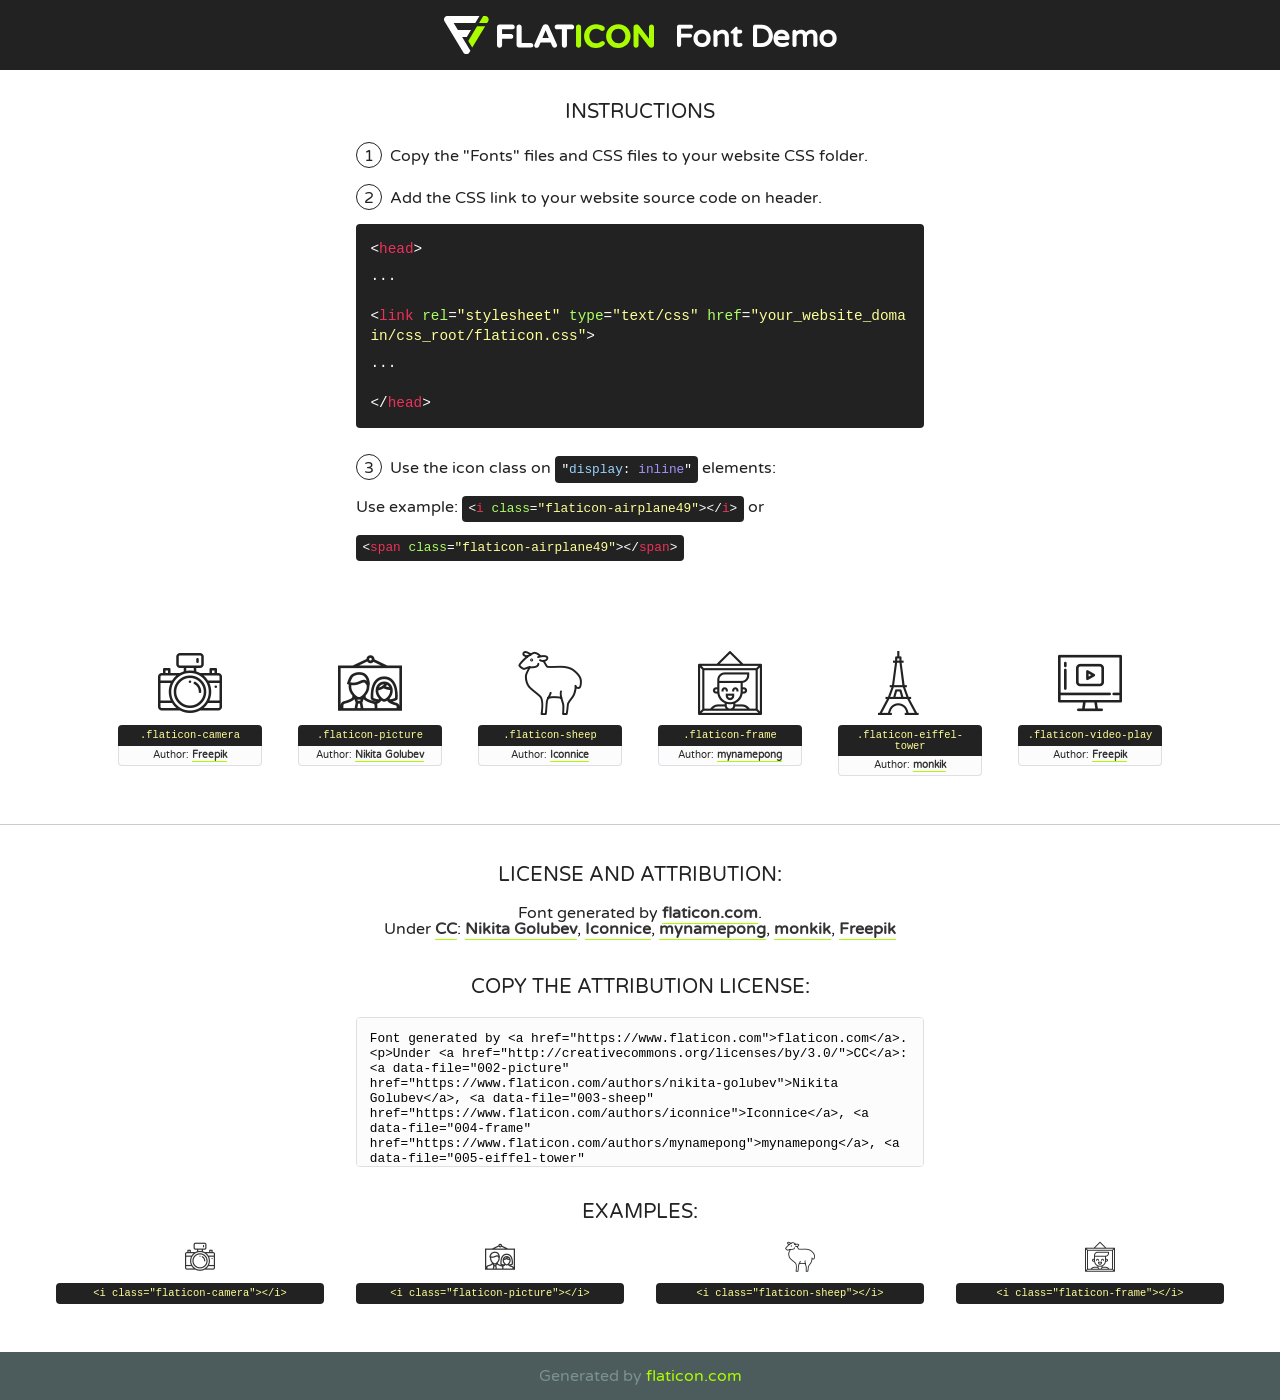
<file: web/fonts/flaticon/font/flaticon.html>
<!DOCTYPE html>
<!--
  Flaticon icon font: Flaticon
  Creation date: 07/12/2018 03:18
-->
<html>
<!DOCTYPE html>
<html>

<head>
    <title>Flaticon WebFont</title>
    <link href="http://fonts.googleapis.com/css?family=Varela+Round" rel="stylesheet" type="text/css" />
    <link rel="stylesheet" type="text/css" href="flaticon.css">
    <meta charset="UTF-8">
    <style>
    html, body, div, span, applet, object, iframe,
    h1, h2, h3, h4, h5, h6, p, blockquote, pre,
    a, abbr, acronym, address, big, cite, code,
    del, dfn, em, img, ins, kbd, q, s, samp,
    small, strike, strong, sub, sup, tt, var,
    b, u, i, center,
    dl, dt, dd, ol, ul, li,
    fieldset, form, label, legend,
    table, caption, tbody, tfoot, thead, tr, th, td,
    article, aside, canvas, details, embed, 
    figure, figcaption, footer, header, hgroup, 
    menu, nav, output, ruby, section, summary,
    time, mark, audio, video {
        margin: 0;
        padding: 0;
        border: 0;
        font-size: 100%;
        font: inherit;
        vertical-align: baseline;
    }
    /* HTML5 display-role reset for older browsers */
    article, aside, details, figcaption, figure, 
    footer, header, hgroup, menu, nav, section {
        display: block;
    }
    body {
        line-height: 1;
    }
    ol, ul {
        list-style: none;
    }
    blockquote, q {
        quotes: none;
    }
    blockquote:before, blockquote:after,
    q:before, q:after {
        content: '';
        content: none;
    }
    table {
        border-collapse: collapse;
        border-spacing: 0;
    }
    body {
        font-family: 'Varela Round', Helvetica, Arial, sans-serif;
        font-size: 16px;
        color: #222;
    }
    a {
        color: #333;
        border-bottom: 1px solid #a9fd00;
        font-weight: bold;
        text-decoration: none;
    }
    * {
        -moz-box-sizing: border-box;
        -webkit-box-sizing: border-box;
        box-sizing: border-box;
        margin: 0;
        padding: 0;
    }
    [class^="flaticon-"]:before, [class*=" flaticon-"]:before, [class^="flaticon-"]:after, [class*=" flaticon-"]:after {
        font-family: Flaticon;
        font-size: 30px;
        font-style: normal;
        margin-left: 20px;
        color: #333;
    }
    .wrapper {
        max-width: 600px;
        margin: auto;
        padding: 0 1em;
    }
    .title {
        font-size: 1.25em;
        text-align: center;
        margin-bottom: 1em;
        text-transform: uppercase;
    }
    header {
        text-align: center;
        background-color: #222;
        color: #fff;
        padding: 1em;
    }
    header .logo {
        width: 210px;
        height: 38px;
        display: inline-block;
        vertical-align: middle;
        margin-right: 1em;
        border: none;
    }
    header strong {
        font-size: 1.95em;
        font-weight: bold;
        vertical-align: middle;
        margin-top: 5px;
        display: inline-block;
    }
    .demo {
        margin: 2em auto;
        line-height: 1.25em;
    }
    .demo ul li {
        margin-bottom: 1em;
    }
    .demo ul li .num {
        color: #222;
        border-radius: 20px;
        display: inline-block;
        width: 26px;
        padding: 3px;
        height: 26px;
        text-align: center;
        margin-right: 0.5em;
        border: 1px solid #222;
    }
    .demo ul li code {
        background-color: #222;
        border-radius: 4px;
        padding: 0.25em 0.5em;
        display: inline-block;
        color: #fff;
        font-family: Consolas,Monaco,Lucida Console,Liberation Mono,DejaVu Sans Mono,Bitstream Vera Sans Mono,Courier New, monospace;
        font-weight: lighter;
        margin-top: 1em;
        font-size: 0.8em;
        word-break: break-all;
    }
    .demo ul li code.big {
        padding: 1em;
        font-size: 0.9em;
    }
    .demo ul li code .red {
        color: #EF3159;
    }
    .demo ul li code .green {
        color: #ACFF65;
    }
    .demo ul li code .yellow {
        color: #FFFF99;
    }
    .demo ul li code .blue {
        color: #99D3FF;
    }
    .demo ul li code .purple {
        color: #A295FF;
    }
    .demo ul li code .dots {
        margin-top: 0.5em;
        display: block;
    }
    #glyphs {
        border-bottom: 1px solid #ccc;
        padding: 2em 0;
        text-align: center;
    }
    .glyph {
        display: inline-block;
        width: 9em;
        margin: 1em;
        text-align: center;
        vertical-align: top;
        background: #FFF;
    }
    .glyph .glyph-icon {
        padding: 10px;
        display: block;
        font-family:"Flaticon";
        font-size: 64px;
        line-height: 1;
    }
    .glyph .glyph-icon:before {
        font-size: 64px;
        color: #222;
        margin-left: 0;
    }
    .class-name {
        font-size: 0.65em;
        background-color: #222;
        color: #fff;
        border-radius: 4px 4px 0 0;
        padding: 0.5em;
        color: #FFFF99;
        font-family: Consolas,Monaco,Lucida Console,Liberation Mono,DejaVu Sans Mono,Bitstream Vera Sans Mono,Courier New, monospace;
    }
    .author-name {
        font-size: 0.6em;
        background-color: #fcfcfd;
        border: 1px solid #DEDEE4;
        border-top: 0;
        border-radius: 0 0 4px 4px;
        padding: 0.5em;
    }
    .class-name:last-child {
        font-size: 10px;
        color:#888;
    }
    .class-name:last-child a {
        font-size: 10px;
        color:#555;
    }
    .class-name:last-child a:hover {
        color:#a9fd00;
    }
    .glyph > input {
        display: block;
        width: 100px;
        margin: 5px auto;
        text-align: center;
        font-size: 12px;
        cursor: text;
    }
    .glyph > input.icon-input {
        font-family:"Flaticon";
        font-size: 16px;
        margin-bottom: 10px;
    }
    .attribution .title {
        margin-top: 2em;
    }
    .attribution textarea {
        background-color: #fcfcfd;
        padding: 1em;
        border: none;
        box-shadow: none;
        border: 1px solid #DEDEE4;
        border-radius: 4px;
        resize: none;
        width: 100%;
        height: 150px;
        font-size: 0.8em;
        font-family: Consolas,Monaco,Lucida Console,Liberation Mono,DejaVu Sans Mono,Bitstream Vera Sans Mono,Courier New, monospace;
        -webkit-appearance: none;
    }
    .iconsuse {
        margin: 2em auto;
        text-align: center;
        max-width: 1200px;
    }
    .iconsuse:after {
        content: '';
        display: table;
        clear: both;
    }
    .iconsuse .image {
        float: left;
        width: 25%;
        padding: 0 1em;
    }
    .iconsuse .image p {
        margin-bottom: 1em;
    }
    .iconsuse .image span {
        display: block;
        font-size: 0.65em;
        background-color: #222;
        color: #fff;
        border-radius: 4px;
        padding: 0.5em;
        color: #FFFF99;
        margin-top: 1em;
        font-family: Consolas,Monaco,Lucida Console,Liberation Mono,DejaVu Sans Mono,Bitstream Vera Sans Mono,Courier New, monospace;
    }
    #footer {
        text-align: center;
        background-color: #4C5B5C;
        color: #7c9192;
        padding: 1em;
    }
    #footer a {
        border: none;
        color: #a9fd00;
        font-weight: normal;
    }
    @media (max-width: 960px) {
        .iconsuse .image {
            width: 50%;
        }
    }
    @media (max-width: 560px) {
        .iconsuse .image {
            width: 100%;
        }
    }
    </style>
</head>

<body class="characters-off">

    <header>
        <a href="https://www.flaticon.com" target="_blank" class="logo">
            <svg version="1.1" xmlns="http://www.w3.org/2000/svg" xmlns:xlink="http://www.w3.org/1999/xlink" xmlns:a="http://ns.adobe.com/AdobeSVGViewerExtensions/3.0/" viewBox="0 0 560.875 102.036" enable-background="new 0 0 560.875 102.036" xml:space="preserve">
                <defs>
                </defs>
                <g>
                    <g class="letters">
                        <path fill="#ffffff" d="M141.596,29.675c0-3.777,2.985-6.767,6.764-6.767h34.438c3.426,0,6.15,2.728,6.15,6.15
                        c0,3.43-2.724,6.149-6.15,6.149h-27.674v13.091h23.719c3.429,0,6.151,2.724,6.151,6.15c0,3.43-2.723,6.149-6.151,6.149h-23.719
                        v17.574c0,3.773-2.986,6.761-6.764,6.761c-3.779,0-6.764-2.989-6.764-6.761V29.675z"></path>
                        <path fill="#ffffff" d="M193.844,29.149c0-3.781,2.985-6.767,6.764-6.767c3.776,0,6.763,2.985,6.763,6.767v42.957h25.039
                        c3.426,0,6.149,2.726,6.149,6.153c0,3.425-2.723,6.15-6.149,6.15h-31.802c-3.779,0-6.764-2.986-6.764-6.768V29.149z"></path>
                        <path fill="#ffffff" d="M241.891,75.71l21.438-48.407c1.492-3.341,4.215-5.357,7.906-5.357h0.792
                        c3.686,0,6.323,2.017,7.815,5.357l21.439,48.407c0.436,0.967,0.701,1.845,0.701,2.723c0,3.602-2.809,6.501-6.414,6.501
                        c-3.161,0-5.269-1.845-6.499-4.655l-4.132-9.661h-27.059l-4.301,10.102c-1.144,2.631-3.426,4.214-6.237,4.214
                        c-3.517,0-6.24-2.81-6.24-6.325C241.1,77.64,241.451,76.677,241.891,75.71z M279.932,58.666l-8.521-20.297l-8.526,20.297H279.932
                        z"></path>
                        <path fill="#ffffff" d="M314.864,35.387H301.86c-3.429,0-6.239-2.813-6.239-6.238c0-3.429,2.811-6.24,6.239-6.24h39.533
                        c3.426,0,6.237,2.811,6.237,6.24c0,3.425-2.811,6.238-6.237,6.238h-13.001v42.785c0,3.773-2.99,6.761-6.764,6.761
                        c-3.779,0-6.764-2.989-6.764-6.761V35.387z"></path>
                        <path fill="#A9FD00" d="M352.615,29.149c0-3.781,2.985-6.767,6.767-6.767c3.774,0,6.761,2.985,6.761,6.767v49.024
                        c0,3.773-2.987,6.761-6.761,6.761c-3.781,0-6.767-2.989-6.767-6.761V29.149z"></path>
                        <path fill="#A9FD00" d="M374.132,53.836v-0.179c0-17.481,13.178-31.801,32.065-31.801c9.22,0,15.459,2.458,20.557,6.238
                        c1.402,1.054,2.637,2.985,2.637,5.357c0,3.692-2.985,6.59-6.681,6.59c-1.845,0-3.071-0.702-4.044-1.319
                        c-3.776-2.813-7.729-4.393-12.562-4.393c-10.364,0-17.831,8.611-17.831,19.154v0.173c0,10.542,7.291,19.329,17.831,19.329
                        c5.715,0,9.492-1.756,13.359-4.834c1.049-0.874,2.458-1.491,4.039-1.491c3.429,0,6.325,2.813,6.325,6.236
                        c0,2.106-1.056,3.78-2.282,4.834c-5.539,4.834-12.036,7.733-21.878,7.733C387.572,85.464,374.132,71.493,374.132,53.836z"></path>
                        <path fill="#A9FD00" d="M433.009,53.836v-0.179c0-17.481,13.79-31.801,32.766-31.801c18.981,0,32.592,14.143,32.592,31.628v0.173
                        c0,17.483-13.785,31.807-32.769,31.807C446.625,85.464,433.009,71.32,433.009,53.836z M484.224,53.836v-0.179
                        c0-10.539-7.725-19.326-18.626-19.326c-10.893,0-18.449,8.611-18.449,19.154v0.173c0,10.542,7.73,19.329,18.626,19.329
                        C476.676,72.986,484.224,64.378,484.224,53.836z"></path>
                        <path fill="#A9FD00" d="M506.233,29.321c0-3.774,2.99-6.763,6.767-6.763h1.401c3.252,0,5.183,1.583,7.029,3.953l26.093,34.265
                        V29.059c0-3.692,2.99-6.677,6.681-6.677c3.683,0,6.671,2.985,6.671,6.677v48.934c0,3.78-2.987,6.765-6.764,6.765h-0.436
                        c-3.257,0-5.188-1.581-7.034-3.953l-27.056-35.492v32.944c0,3.687-2.985,6.676-6.678,6.676c-3.683,0-6.673-2.989-6.673-6.676
                        V29.321z"></path>
                    </g>
                    <g class="insignia">
                        <path fill="#ffffff" d="M48.372,56.137h12.517l11.156-18.537H37.186L25.688,18.539h57.825L94.668,0H9.271
                        C5.925,0,2.842,1.801,1.198,4.716c-1.644,2.907-1.593,6.482,0.134,9.343l50.38,83.501c1.678,2.781,4.689,4.476,7.938,4.476
                        c3.246,0,6.257-1.695,7.935-4.476l2.898-4.804L48.372,56.137z"></path>
                        <g class="i">
                            <path fill="#A9FD00" d="M93.575,18.539h0.031v0.004l21.652,0.004l2.705-4.488c1.727-2.861,1.778-6.436,0.133-9.343
                            C116.454,1.801,113.371,0,110.026,0h-5.294L93.575,18.539z"></path>
                            <polygon fill="#A9FD00" points="88.291,27.356 64.725,66.486 75.519,84.404 109.942,27.356"></polygon>
                        </g>
                    </g>
                </g>
            </svg>
        </a>
        <strong>Font Demo</strong>
    </header>


    <section class="demo wrapper">

        <p class="title">Instructions</p>

        <ul>
            <li>
                <span class="num">1</span>Copy the "Fonts" files and CSS files to your website CSS folder.
            </li>
            <li>
                <span class="num">2</span>Add the CSS link to your website source code on header.
                <code class="big">
                    &lt;<span class="red">head</span>&gt;
                    <br/><span class="dots">...</span>
                    <br/>&lt;<span class="red">link</span> <span class="green">rel</span>=<span class="yellow">"stylesheet"</span> <span class="green">type</span>=<span class="yellow">"text/css"</span> <span class="green">href</span>=<span class="yellow">"your_website_domain/css_root/flaticon.css"</span>&gt;
                    <br/><span class="dots">...</span>
                    <br/>&lt;/<span class="red">head</span>&gt;
                </code>
            </li>

            <li>
                <p>
                    <span class="num">3</span>Use the icon class on <code>"<span class="blue">display</span>:<span class="purple"> inline</span>"</code> elements:
                    <br />
                    Use example: <code>&lt;<span class="red">i</span> <span class="green">class</span>=<span class="yellow">&quot;flaticon-airplane49&quot;</span>&gt;&lt;/<span class="red">i</span>&gt;</code> or <code>&lt;<span class="red">span</span> <span class="green">class</span>=<span class="yellow">&quot;flaticon-airplane49&quot;</span>&gt;&lt;/<span class="red">span</span>&gt;</code>
            </li>
        </ul>

    </section>




   <section id="glyphs">          
    
      
        <div class="glyph"><div class="glyph-icon flaticon-camera"></div>
            <div class="class-name">.flaticon-camera</div>
            <div class="author-name">Author: <a data-file="001-camera" href="http://www.freepik.com">Freepik</a> </div> 
        </div>        
        
        <div class="glyph"><div class="glyph-icon flaticon-picture"></div>
            <div class="class-name">.flaticon-picture</div>
            <div class="author-name">Author: <a data-file="002-picture" href="https://www.flaticon.com/authors/nikita-golubev">Nikita Golubev</a> </div> 
        </div>        
        
        <div class="glyph"><div class="glyph-icon flaticon-sheep"></div>
            <div class="class-name">.flaticon-sheep</div>
            <div class="author-name">Author: <a data-file="003-sheep" href="https://www.flaticon.com/authors/iconnice">Iconnice</a> </div> 
        </div>        
        
        <div class="glyph"><div class="glyph-icon flaticon-frame"></div>
            <div class="class-name">.flaticon-frame</div>
            <div class="author-name">Author: <a data-file="004-frame" href="https://www.flaticon.com/authors/mynamepong">mynamepong</a> </div> 
        </div>        
        
        <div class="glyph"><div class="glyph-icon flaticon-eiffel-tower"></div>
            <div class="class-name">.flaticon-eiffel-tower</div>
            <div class="author-name">Author: <a data-file="005-eiffel-tower" href="https://www.flaticon.com/authors/monkik">monkik</a> </div> 
        </div>        
        
        <div class="glyph"><div class="glyph-icon flaticon-video-play"></div>
            <div class="class-name">.flaticon-video-play</div>
            <div class="author-name">Author: <a data-file="006-video-play" href="http://www.freepik.com">Freepik</a> </div> 
        </div>        
        

    </section>



    <section class="attribution wrapper"   style="text-align:center;">

      <div class="title">License and attribution:</div><div class="attrDiv">Font generated by <a href="https://www.flaticon.com">flaticon.com</a>. <div><p>Under <a href="http://creativecommons.org/licenses/by/3.0/">CC</a>: <a data-file="002-picture" href="https://www.flaticon.com/authors/nikita-golubev">Nikita Golubev</a>, <a data-file="003-sheep" href="https://www.flaticon.com/authors/iconnice">Iconnice</a>, <a data-file="004-frame" href="https://www.flaticon.com/authors/mynamepong">mynamepong</a>, <a data-file="005-eiffel-tower" href="https://www.flaticon.com/authors/monkik">monkik</a>, <a data-file="001-camera" href="http://www.freepik.com">Freepik</a></p>  </div>
      </div>
      <div class="title">Copy the Attribution License:</div>

    <textarea onclick="this.focus();this.select();">Font generated by &lt;a href=&quot;https://www.flaticon.com&quot;&gt;flaticon.com&lt;/a&gt;. <p>Under <a href="http://creativecommons.org/licenses/by/3.0/">CC</a>: <a data-file="002-picture" href="https://www.flaticon.com/authors/nikita-golubev">Nikita Golubev</a>, <a data-file="003-sheep" href="https://www.flaticon.com/authors/iconnice">Iconnice</a>, <a data-file="004-frame" href="https://www.flaticon.com/authors/mynamepong">mynamepong</a>, <a data-file="005-eiffel-tower" href="https://www.flaticon.com/authors/monkik">monkik</a>, <a data-file="001-camera" href="http://www.freepik.com">Freepik</a></p>  
     </textarea>

    </section>

    <section class="iconsuse">

          <div class="title">Examples:</div>            
             
            <div class="image">
                <p>
                    <i class="glyph-icon flaticon-camera"></i> 
                    <span>&lt;i class=&quot;flaticon-camera&quot;&gt;&lt;/i&gt;</span>
                </p>
            </div>
            
            <div class="image">
                <p>
                    <i class="glyph-icon flaticon-picture"></i> 
                    <span>&lt;i class=&quot;flaticon-picture&quot;&gt;&lt;/i&gt;</span>
                </p>
            </div>
            
            <div class="image">
                <p>
                    <i class="glyph-icon flaticon-sheep"></i> 
                    <span>&lt;i class=&quot;flaticon-sheep&quot;&gt;&lt;/i&gt;</span>
                </p>
            </div>
            
            <div class="image">
                <p>
                    <i class="glyph-icon flaticon-frame"></i> 
                    <span>&lt;i class=&quot;flaticon-frame&quot;&gt;&lt;/i&gt;</span>
                </p>
            </div>
                       
        </div>
                            
    </section>

<div id="footer">
    <div>Generated by <a href="https://www.flaticon.com">flaticon.com</a>
    </div>
</div>



</body>
</html>
</file>
<file: web/fonts/flaticon/font/flaticon.css>
/*
  	Flaticon icon font: Flaticon
  	Creation date: 07/12/2018 03:18
  	*/

@font-face {
  font-family: "Flaticon";
  src: url("./Flaticon.eot");
  src: url("./Flaticon.eot?#iefix") format("embedded-opentype"),
       url("./Flaticon.woff") format("woff"),
       url("./Flaticon.ttf") format("truetype"),
       url("./Flaticon.svg#Flaticon") format("svg");
  font-weight: normal;
  font-style: normal;
}

@media screen and (-webkit-min-device-pixel-ratio:0) {
  @font-face {
    font-family: "Flaticon";
    src: url("./Flaticon.svg#Flaticon") format("svg");
  }
}

[class^="flaticon-"]:before, [class*=" flaticon-"]:before,
[class^="flaticon-"]:after, [class*=" flaticon-"]:after {   
  font-family: Flaticon;
  
  font-style: normal;
  font-weight: normal;
  font-variant: normal;
  text-transform: none;
  line-height: 1;

  /* Better Font Rendering =========== */
  -webkit-font-smoothing: antialiased;
  -moz-osx-font-smoothing: grayscale;
}

.flaticon-camera:before { content: "\f100"; }
.flaticon-picture:before { content: "\f101"; }
.flaticon-sheep:before { content: "\f102"; }
.flaticon-frame:before { content: "\f103"; }
.flaticon-eiffel-tower:before { content: "\f104"; }
.flaticon-video-play:before { content: "\f105"; }
</file>
